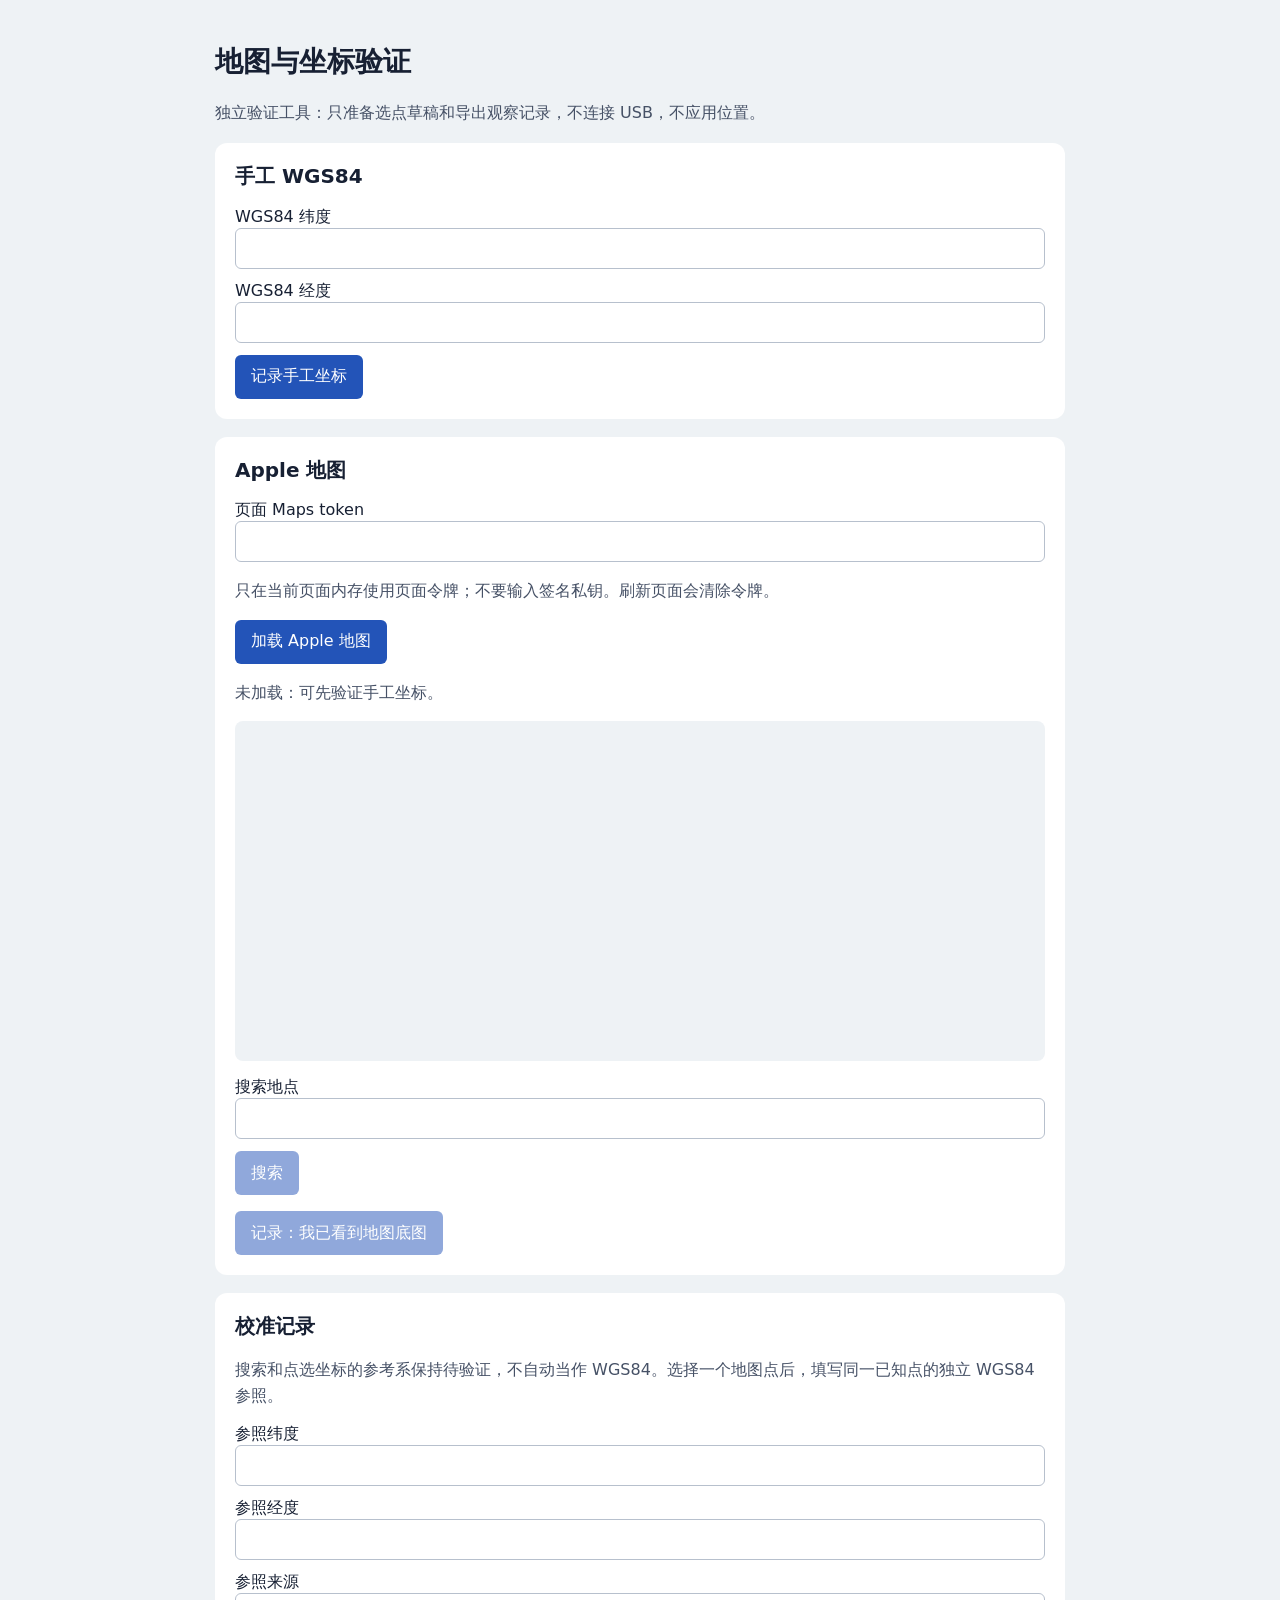
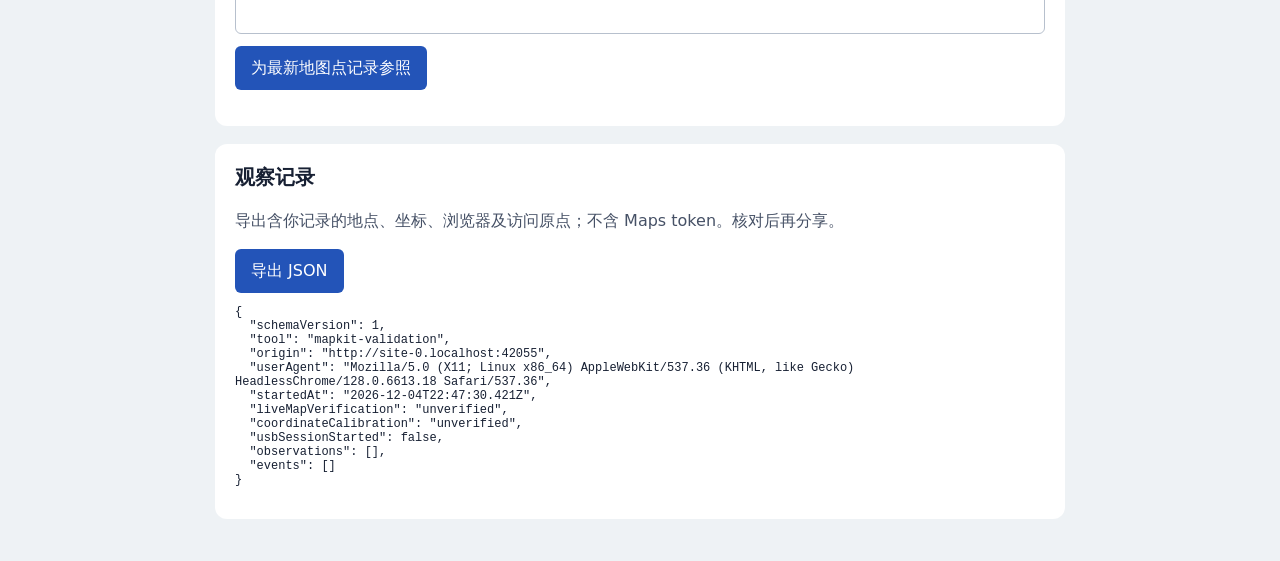
<file: tools/maps-validation/index.html>
<!doctype html>
<html lang="zh-CN"><meta charset="utf-8"><meta name="viewport" content="width=device-width,initial-scale=1"><title>Loc2 地图验证</title>
<link rel="stylesheet" href="style.css">
<main><h1>地图与坐标验证</h1><p>独立验证工具：只准备选点草稿和导出观察记录，不连接 USB，不应用位置。</p>
<section><h2>手工 WGS84</h2><form id="manual"><label>WGS84 纬度<input id="latitude" type="number" step="any" required min="-90" max="90"></label><label>WGS84 经度<input id="longitude" type="number" step="any" required min="-180" max="180"></label><button>记录手工坐标</button></form></section>
<section><h2>Apple 地图</h2><label>页面 Maps token<input id="token" type="password" autocomplete="off" spellcheck="false"></label><p>只在当前页面内存使用页面令牌；不要输入签名私钥。刷新页面会清除令牌。</p><button id="load">加载 Apple 地图</button><p id="map-status" role="status">未加载：可先验证手工坐标。</p><div id="map" aria-label="Apple 地图"></div><form id="search"><label>搜索地点<input id="query" required></label><button id="search-button" disabled>搜索</button></form><ul id="results"></ul><button id="confirm-map" disabled>记录：我已看到地图底图</button></section>
<section><h2>校准记录</h2><p>搜索和点选坐标的参考系保持待验证，不自动当作 WGS84。选择一个地图点后，填写同一已知点的独立 WGS84 参照。</p><form id="reference"><label>参照纬度<input id="reference-latitude" type="number" step="any" min="-90" max="90" required></label><label>参照经度<input id="reference-longitude" type="number" step="any" min="-180" max="180" required></label><label>参照来源<input id="reference-source" required maxlength="500"></label><button>为最新地图点记录参照</button></form><p id="message" role="status"></p></section>
<section><h2>观察记录</h2><p>导出含你记录的地点、坐标、浏览器及访问原点；不含 Maps token。核对后再分享。</p><button id="export">导出 JSON</button><pre id="report"></pre></section></main><script src="app.js" defer></script></html>
</file>
<file: tools/maps-validation/style.css>
:root{font-family:system-ui,sans-serif;color:#172033;background:#eef2f5}body{margin:0}main{max-width:850px;margin:auto;padding:24px}section{background:white;padding:20px;margin:18px 0;border-radius:12px}h1{font-size:28px}h2{font-size:20px;margin-top:0}p{line-height:1.6;color:#465166}label{display:block;margin:12px 0}input{box-sizing:border-box;display:block;width:100%;padding:10px;font:inherit;border:1px solid #b7c0cd;border-radius:6px}button{padding:10px 16px;min-height:44px;border:0;border-radius:6px;background:#2354b8;color:white;font:inherit;cursor:pointer}button:disabled{opacity:.5;cursor:default}#map{height:340px;background:#eef2f5;margin:16px 0;border-radius:8px}pre{white-space:pre-wrap;overflow-wrap:anywhere;font-size:12px}li{margin:10px 0}li button{background:#e7edf8;color:#172033;text-align:left}input:focus,button:focus{outline:3px solid #80acff;outline-offset:2px}
</file>
